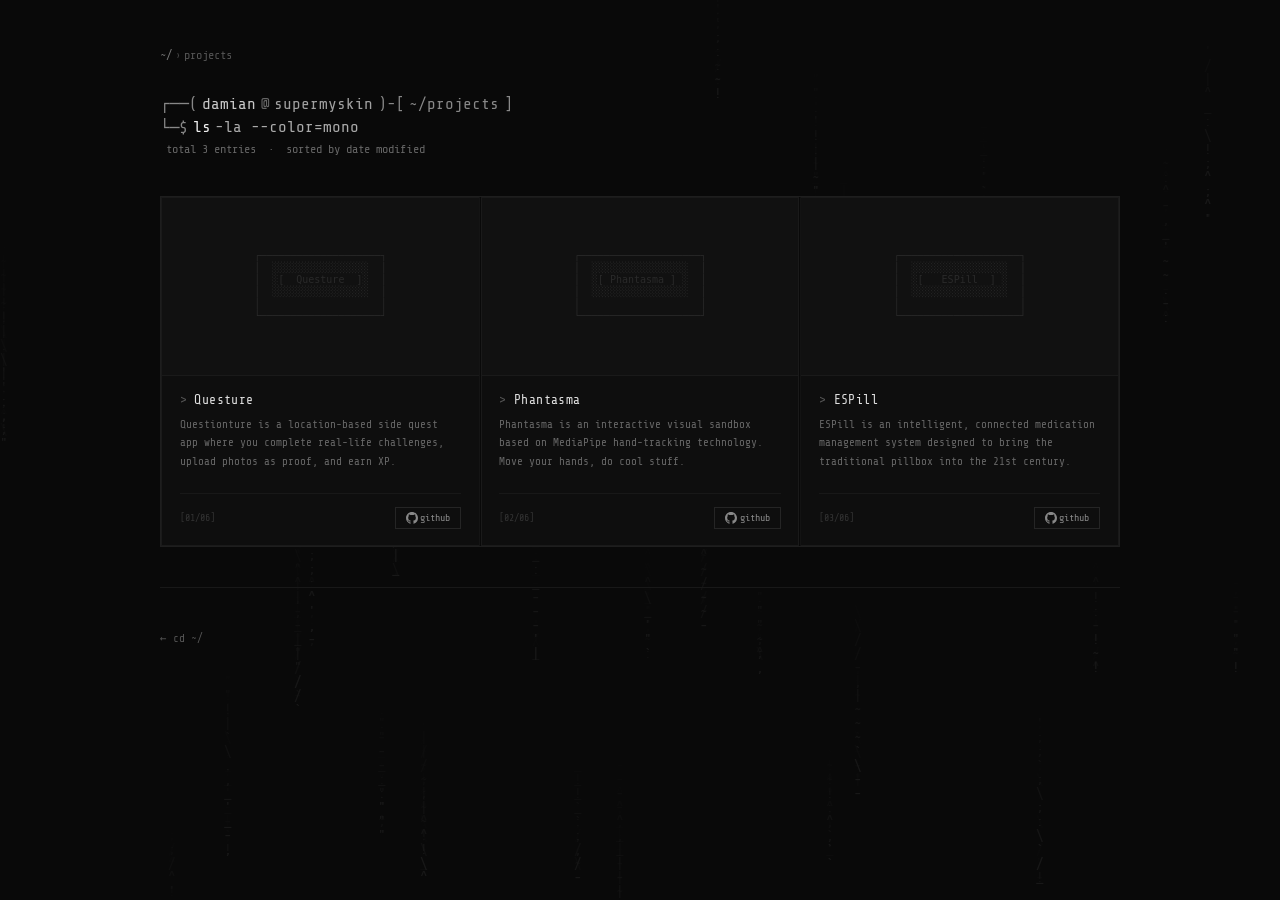
<file: pages/projects.html>
<!DOCTYPE html>
<html>

<head>
    <meta charset="UTF-8">
    <meta name="viewport" content="width=device-width, initial-scale=1.0">
    <link rel="stylesheet" href="../css/projects.css">
    <title>Supermyskin - Projects</title>
    <link rel="icon" href="../public/imgs/favicon.png">
</head>

<body>

    <canvas id="rain" class="rain"></canvas>

    <div class="page">

        <div class="breadcrumb">
            <a href="../index.html">~/</a><span>›</span>projects
        </div>

        <div class="prompt-header">
            <div class="prompt-row">
                <span class="p-sym">┌──(</span><span class="p-user">damian</span><span class="p-at">@</span><span
                    class="p-host">supermyskin</span><span class="p-sym">)-[</span><span
                    class="p-path">~/projects</span><span class="p-sym">]</span>
            </div>
            <div class="prompt-row">
                <span class="p-sym">└─$ </span><span class="p-cmd">ls</span> <span class="p-arg">-la
                    --color=mono</span>
            </div>
            <div class="p-out">total 3 entries &nbsp;·&nbsp; sorted by date modified</div>
        </div>

        <div class="grid">

            <div class="card">
                <div class="card-img">
                    <pre class="card-img-placeholder">┌────────────────────┐
│  ░░░░░░░░░░░░░░░░  │
│  ░[  Questure  ]░  │
│  ░░░░░░░░░░░░░░░░  │
│                    │
└────────────────────┘</pre>
                </div>
                <div class="card-body">
                    <div class="card-title">Questure</div>
                    <div class="card-desc">Questionture is a location-based side quest app where you complete real-life
                        challenges, upload photos as proof, and earn XP.</div>
                    <div class="card-footer">
                        <span class="card-index">[01/06]</span>
                        <a class="gh-btn" href="https://github.com/Supermyskin/Questure">
                            <svg viewBox="0 0 16 16">
                                <path
                                    d="M8 0C3.58 0 0 3.58 0 8c0 3.54 2.29 6.53 5.47 7.59.4.07.55-.17.55-.38 0-.19-.01-.82-.01-1.49-2.01.37-2.53-.49-2.69-.94-.09-.23-.48-.94-.82-1.13-.28-.15-.68-.52-.01-.53.63-.01 1.08.58 1.23.82.72 1.21 1.87.87 2.33.66.07-.52.28-.87.51-1.07-1.78-.2-3.64-.89-3.64-3.95 0-.87.31-1.59.82-2.15-.08-.2-.36-1.02.08-2.12 0 0 .67-.21 2.2.82.64-.18 1.32-.27 2-.27.68 0 1.36.09 2 .27 1.53-1.04 2.2-.82 2.2-.82.44 1.1.16 1.92.08 2.12.51.56.82 1.27.82 2.15 0 3.07-1.87 3.75-3.65 3.95.29.25.54.73.54 1.48 0 1.07-.01 1.93-.01 2.2 0 .21.15.46.55.38A8.013 8.013 0 0016 8c0-4.42-3.58-8-8-8z" />
                            </svg>
                            github
                        </a>
                    </div>
                </div>
            </div>

            <div class="card">
                <div class="card-img">
                    <pre class="card-img-placeholder">┌────────────────────┐
│  ░░░░░░░░░░░░░░░░  │
│  ░[ Phantasma ] ░  │
│  ░░░░░░░░░░░░░░░░  │
│                    │
└────────────────────┘</pre>
                </div>
                <div class="card-body">
                    <div class="card-title">Phantasma</div>
                    <div class="card-desc">Phantasma is an interactive visual sandbox based on MediaPipe hand-tracking
                        technology. Move your hands, do cool stuff.
                    </div>
                    <div class="card-footer">
                        <span class="card-index">[02/06]</span>
                        <a class="gh-btn" href="https://github.com/Supermyskin/Phantasma">
                            <svg viewBox="0 0 16 16">
                                <path
                                    d="M8 0C3.58 0 0 3.58 0 8c0 3.54 2.29 6.53 5.47 7.59.4.07.55-.17.55-.38 0-.19-.01-.82-.01-1.49-2.01.37-2.53-.49-2.69-.94-.09-.23-.48-.94-.82-1.13-.28-.15-.68-.52-.01-.53.63-.01 1.08.58 1.23.82.72 1.21 1.87.87 2.33.66.07-.52.28-.87.51-1.07-1.78-.2-3.64-.89-3.64-3.95 0-.87.31-1.59.82-2.15-.08-.2-.36-1.02.08-2.12 0 0 .67-.21 2.2.82.64-.18 1.32-.27 2-.27.68 0 1.36.09 2 .27 1.53-1.04 2.2-.82 2.2-.82.44 1.1.16 1.92.08 2.12.51.56.82 1.27.82 2.15 0 3.07-1.87 3.75-3.65 3.95.29.25.54.73.54 1.48 0 1.07-.01 1.93-.01 2.2 0 .21.15.46.55.38A8.013 8.013 0 0016 8c0-4.42-3.58-8-8-8z" />
                            </svg>
                            github
                        </a>
                    </div>
                </div>
            </div>

            <div class="card">
                <div class="card-img">
                    <pre class="card-img-placeholder">┌────────────────────┐
│  ░░░░░░░░░░░░░░░░  │
│  ░[   ESPill  ] ░  │
│  ░░░░░░░░░░░░░░░░  │
│                    │
└────────────────────┘</pre>
                </div>
                <div class="card-body">
                    <div class="card-title">ESPill</div>
                    <div class="card-desc">ESPill is an intelligent, connected medication management system designed to
                        bring the traditional pillbox into the 21st century.
                    </div>
                    <div class="card-footer">
                        <span class="card-index">[03/06]</span>
                        <a class="gh-btn" href="https://github.com/Supermyskin/ESPill">
                            <svg viewBox="0 0 16 16">
                                <path
                                    d="M8 0C3.58 0 0 3.58 0 8c0 3.54 2.29 6.53 5.47 7.59.4.07.55-.17.55-.38 0-.19-.01-.82-.01-1.49-2.01.37-2.53-.49-2.69-.94-.09-.23-.48-.94-.82-1.13-.28-.15-.68-.52-.01-.53.63-.01 1.08.58 1.23.82.72 1.21 1.87.87 2.33.66.07-.52.28-.87.51-1.07-1.78-.2-3.64-.89-3.64-3.95 0-.87.31-1.59.82-2.15-.08-.2-.36-1.02.08-2.12 0 0 .67-.21 2.2.82.64-.18 1.32-.27 2-.27.68 0 1.36.09 2 .27 1.53-1.04 2.2-.82 2.2-.82.44 1.1.16 1.92.08 2.12.51.56.82 1.27.82 2.15 0 3.07-1.87 3.75-3.65 3.95.29.25.54.73.54 1.48 0 1.07-.01 1.93-.01 2.2 0 .21.15.46.55.38A8.013 8.013 0 0016 8c0-4.42-3.58-8-8-8z" />
                            </svg>
                            github
                        </a>
                    </div>
                </div>
            </div>

        </div>

        <hr class="divider">

        <div class="back-row">
            <a class="back-link" href="../index.html">← cd ~/</a>
        </div>

        <script src="../js/projects.js"></script>

</body>

</html>
</file>
<file: css/projects.css>
@import url('https://fonts.googleapis.com/css2?family=Share+Tech+Mono&display=swap');

* {
    margin: 0;
    padding: 0;
    box-sizing: border-box;
}

body {
    background: #0a0a0a;
    color: #d4d4d4;
    font-family: 'Share Tech Mono', monospace;
    min-height: 100vh;
    padding: 3rem 2rem;
    overflow-x: hidden;
}

canvas {
    position: fixed;
    top: 0;
    left: 0;
    width: 100%;
    height: 100%;
    pointer-events: none;
    z-index: 0;
    opacity: 0.07;
}

.page {
    position: relative;
    z-index: 1;
    max-width: 960px;
    margin: 0 auto;
}

.breadcrumb {
    font-size: 12px;
    color: #555;
    margin-bottom: 2rem;
    opacity: 0;
    position: relative;
    overflow: hidden;
    animation: terminalReveal 0.55s steps(8, end) forwards;
}

.breadcrumb a {
    color: #777;
    text-decoration: none;
}

.breadcrumb a:hover {
    color: #ccc;
}

.breadcrumb span {
    color: #444;
    margin: 0 0.5ch;
}

.prompt-header {
    margin-bottom: 2.5rem;
    opacity: 0;
    position: relative;
    overflow: hidden;
    animation: terminalReveal 0.55s steps(8, end) forwards 0.15s;
}

.prompt-row {
    display: flex;
    align-items: center;
    gap: 0.5ch;
    margin-bottom: 0.3rem;
}

.p-sym {
    color: #888;
}

.p-user {
    color: #c8c8c8;
}

.p-at {
    color: #666;
}

.p-host {
    color: #a0a0a0;
}

.p-path {
    color: #888;
}

.p-cmd {
    color: #f0f0f0;
}

.p-arg {
    color: #aaa;
}

.p-out {
    color: #666;
    font-size: 12px;
    padding-left: 1ch;
    margin-top: 0.15rem;
}

.cursor {
    display: inline-block;
    width: 8px;
    height: 13px;
    background: #d4d4d4;
    vertical-align: middle;
    margin-left: 2px;
    animation: blink 1s step-end infinite;
}

.grid {
    display: grid;
    grid-template-columns: repeat(auto-fill, minmax(280px, 1fr));
    gap: 1px;
    border: 1px solid #1e1e1e;
}

.card {
    background: #0e0e0e;
    border: 1px solid #1a1a1a;
    display: flex;
    flex-direction: column;
    opacity: 0;
    position: relative;
    overflow: hidden;
    animation: terminalReveal 0.45s steps(7, end) forwards;
    transition: background 0.2s, border-color 0.2s;
}

.breadcrumb::after,
.prompt-header::after,
.card::after {
    content: '';
    position: absolute;
    inset: 0;
    pointer-events: none;
    background:
        repeating-linear-gradient(
            0deg,
            rgba(255, 255, 255, 0.14) 0,
            rgba(255, 255, 255, 0.14) 1px,
            transparent 1px,
            transparent 4px
        ),
        linear-gradient(90deg, transparent, rgba(240, 240, 240, 0.16), transparent);
    mix-blend-mode: screen;
    transform: translateX(-105%);
    animation: terminalSweep 0.55s steps(9, end) forwards;
}

.prompt-header::after {
    animation-delay: 0.15s;
}

.card::after {
    animation-duration: 0.45s;
}

.card:hover {
    background: #131313;
    border-color: #2a2a2a;
}

.card:nth-child(1) {
    animation-delay: 0.3s;
}

.card:nth-child(1)::after {
    animation-delay: 0.3s;
}

.card:nth-child(2) {
    animation-delay: 0.42s;
}

.card:nth-child(2)::after {
    animation-delay: 0.42s;
}

.card:nth-child(3) {
    animation-delay: 0.54s;
}

.card:nth-child(3)::after {
    animation-delay: 0.54s;
}

.card:nth-child(4) {
    animation-delay: 0.66s;
}

.card:nth-child(4)::after {
    animation-delay: 0.66s;
}

.card:nth-child(5) {
    animation-delay: 0.78s;
}

.card:nth-child(5)::after {
    animation-delay: 0.78s;
}

.card:nth-child(6) {
    animation-delay: 0.90s;
}

.card:nth-child(6)::after {
    animation-delay: 0.90s;
}

.card-img {
    width: 100%;
    aspect-ratio: 16/9;
    background: #111;
    display: flex;
    align-items: center;
    justify-content: center;
    border-bottom: 1px solid #1a1a1a;
    overflow: hidden;
    position: relative;
}

.card-img-placeholder {
    font-size: 10px;
    color: #2a2a2a;
    white-space: pre;
    line-height: 1.2;
    letter-spacing: 0;
    user-select: none;
}

.card-body {
    padding: 1rem 1.1rem;
    display: flex;
    flex-direction: column;
    flex: 1;
    gap: 0.6rem;
}

.card-title {
    font-size: 13px;
    color: #e0e0e0;
    letter-spacing: 0.03em;
}

.card-title::before {
    content: '> ';
    color: #555;
}

.card-desc {
    font-size: 11px;
    color: #666;
    line-height: 1.65;
    flex: 1;
}

.card-footer {
    margin-top: 0.8rem;
    padding-top: 0.8rem;
    border-top: 1px solid #181818;
    display: flex;
    align-items: center;
    justify-content: space-between;
}

.card-index {
    font-size: 10px;
    color: #333;
}

.gh-btn {
    display: inline-flex;
    align-items: center;
    gap: 0.5ch;
    font-family: 'Share Tech Mono', monospace;
    font-size: 10px;
    color: #888;
    text-decoration: none;
    border: 1px solid #252525;
    padding: 4px 10px;
    background: transparent;
    transition: color 0.15s, border-color 0.15s, background 0.15s;
    cursor: pointer;
}

.gh-btn:hover {
    color: #e0e0e0;
    border-color: #555;
    background: #161616;
}

.gh-btn svg {
    width: 12px;
    height: 12px;
    fill: currentColor;
    flex-shrink: 0;
}

.divider {
    border: none;
    border-top: 1px solid #181818;
    margin: 2.5rem 0;
    opacity: 0;
    animation: terminalReveal 0.45s steps(7, end) forwards 0.2s;
}

.back-row {
    opacity: 0;
    position: relative;
    overflow: hidden;
    animation: terminalReveal 0.45s steps(7, end) forwards 1s;
}

.back-row::after {
    content: '';
    position: absolute;
    inset: 0;
    pointer-events: none;
    background: linear-gradient(90deg, transparent, rgba(240, 240, 240, 0.18), transparent);
    transform: translateX(-105%);
    animation: terminalSweep 0.45s steps(7, end) forwards 1s;
}

.back-link {
    font-size: 11px;
    color: #555;
    text-decoration: none;
    transition: color 0.15s;
}

.back-link:hover {
    color: #ccc;
}

@keyframes blink {

    0%,
    100% {
        opacity: 1;
    }

    50% {
        opacity: 0;
    }
}

@keyframes terminalReveal {
    0% {
        opacity: 0;
        clip-path: inset(0 100% 0 0);
        text-shadow: 2px 0 #f0f0f0, -2px 0 #555;
        transform: translate(-6px, 2px);
    }

    32% {
        opacity: 0.9;
        clip-path: inset(0 62% 0 0);
        transform: translate(4px, -1px);
    }

    58% {
        clip-path: inset(0 28% 0 0);
        text-shadow: -1px 0 #f0f0f0, 1px 0 #555;
        transform: translate(-2px, 1px);
    }

    100% {
        opacity: 1;
        clip-path: inset(0 0 0 0);
        text-shadow: none;
        transform: translateY(0);
    }
}

@keyframes terminalSweep {
    0% {
        opacity: 0;
        transform: translateX(-105%);
    }

    18% {
        opacity: 1;
    }

    100% {
        opacity: 0;
        transform: translateX(105%);
    }
}

@media (prefers-reduced-motion: reduce) {

    .breadcrumb,
    .prompt-header,
    .card,
    .divider,
    .back-row {
        opacity: 1;
        animation: none;
        clip-path: none;
        transform: none;
    }

    .breadcrumb::after,
    .prompt-header::after,
    .card::after,
    .back-row::after {
        display: none;
    }
}
</file>
